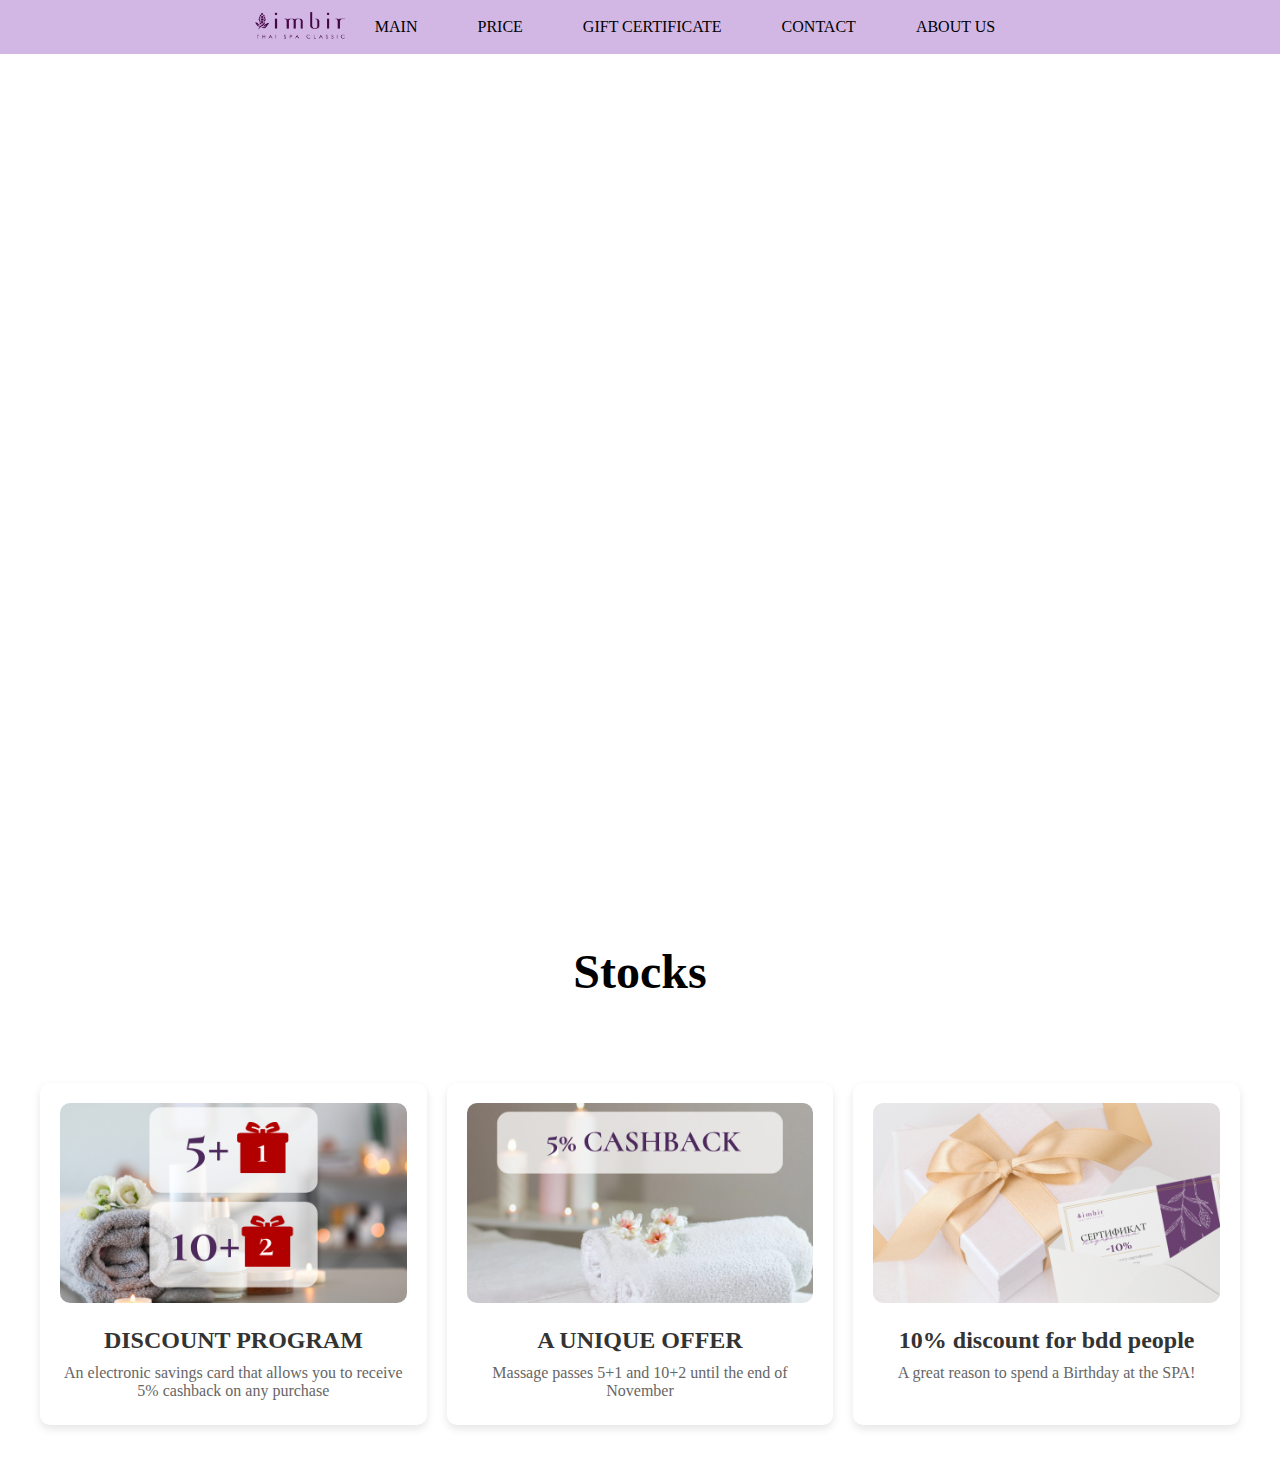
<file: index.html>
<!DOCTYPE html>
<html lang="en">
<head>
    <meta charset="UTF-8">
     <title>SPA</title>
    <link rel="stylesheet" href="style.css">
</head>
<body>
    <header>
        <nav class="navi">
            <ul>
                 <img  class="logo" src="logo.png">
                <li><a href="index.html">MAIN</a></li>
                <li><a href="price.html">PRICE</a></li>
                <li><a href="gift.html"> GIFT CERTIFICATE</a></li>
                <li><a href="contact.html">CONTACT</a></li>
                <li><a href="aboutys.html">ABOUT US</a></li>
            </ul>
        </nav>
    </header>
    <main>
        <div>
<h1>Salons of Thai massage and SPA </h1>
<p>The care of your body is in our hands!</p></div>
</main>
<h1>Stocks</h1>
<div class="container">
    
    <div class="service-card">
        <img src="./1680184158929708.png" alt="Harmony">
        <h2>DISCOUNT PROGRAM</h2>
        <p>An electronic savings card that allows you to receive</br> 5% cashback on any purchase</p>
    </div>

    <div class="service-card">
        <img src="./1680184158560750.png" alt="Thairai">
        <h2>A UNIQUE OFFER</h2>
        <p>Massage passes 5+1 and 10+2 until the end of November</p>
    </div>

    <div class="service-card">
        <img src="NEW-offer_CERT.png" alt="Bliss">
        <h2>10% discount for bdd people</h2>
        <p>A great reason to spend a Birthday at the SPA!</p>
    </div>
</body>
</html>
</file>
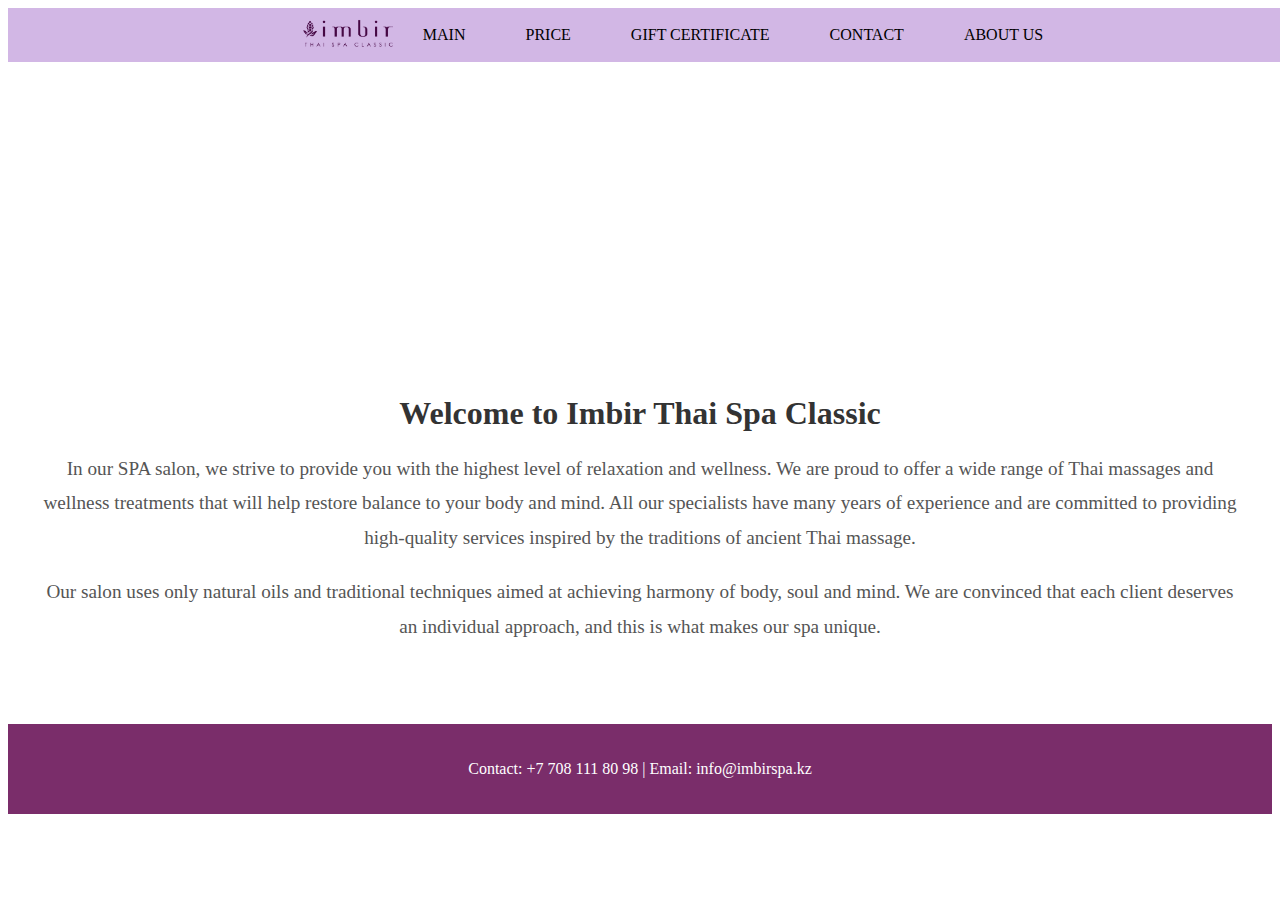
<file: aboutys.html>
<!DOCTYPE html>
<html lang="en">
<head>
    <meta charset="UTF-8">
    <meta name="viewport" content="width=device-width, initial-scale=1.0">
    <title>Document</title>
    <link rel="stylesheet" href="about.css">
</head>
<body>
    <header>
        <nav class="navi">
            <ul>
                 <img  class="logo" src="logo.png">
                <li><a href="index.html">MAIN</a></li>
                <li><a href="price.html">PRICE</a></li>
                <li><a href="gift.html"> GIFT CERTIFICATE</a></li>
                <li><a href="contact.html">CONTACT</a></li>
                <li><a href="aboutys.html">ABOUT US</a></li>
            </ul>
        </nav>
    </header>
    <section class="about-section">
       About us
    </section>

    <div class="content">
        <h2>Welcome to Imbir Thai Spa Classic</h2>
        <p>In our SPA salon, we strive to provide you with the highest level of relaxation and wellness. We are proud to offer a wide range of Thai massages and wellness treatments that will help restore balance to your body and mind.
            All our specialists have many years of experience and are committed to providing high-quality services inspired by the traditions of ancient Thai massage.
            </p>
        <p>
            Our salon uses only natural oils and traditional techniques aimed at achieving harmony of body, soul and mind. We are convinced that each client deserves an individual approach, and this is what makes our spa unique.</p>

    </div>

    <footer>
        <p>Contact: +7 708 111 80 98 | Email: info@imbirspa.kz</p>
    </footer>

</body>
</html>
</file>
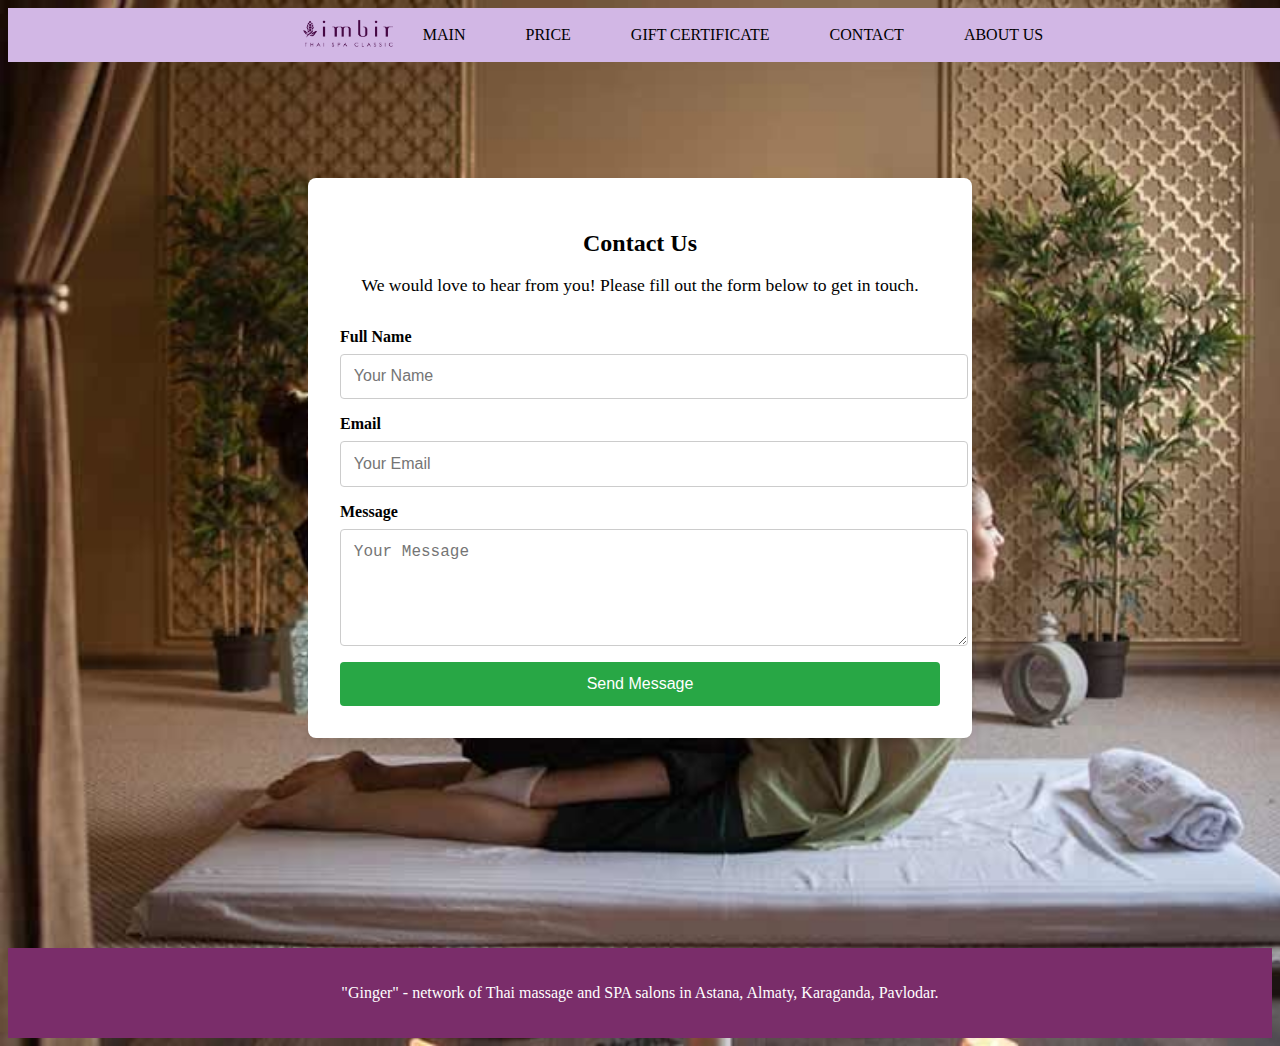
<file: contact.html>
<!DOCTYPE html>
<html lang="en">
<head>
    <meta charset="UTF-8">
    <meta name="viewport" content="width=device-width, initial-scale=1.0">
    <title>Document</title>
    <link rel="stylesheet" href="contact.css">
</head>
<body>
    <header>
        <nav class="navi">
            <ul>
                 <img  class="logo" src="logo.png">
                <li><a href="index.html">MAIN</a></li>
                <li><a href="price.html">PRICE</a></li>
                <li><a href="gift.html"> GIFT CERTIFICATE</a></li>
                <li><a href="contact.html">CONTACT</a></li>
                <li><a href="aboutys.html">ABOUT US</a></li>
            </ul>
        </nav>
    </header>
    <div id="app">
        <!-- Contact Section -->
        <section class="contact-section">
            <h2>Contact Us</h2>
            <p>We would love to hear from you! Please fill out the form below to get in touch.</p>
            
            <form class="contact-form">
                <div class="form-group">
                    <label for="name">Full Name</label>
                    <input type="text" id="name" placeholder="Your Name" required>
                </div>

                <div class="form-group">
                    <label for="email">Email</label>
                    <input type="email" id="email" placeholder="Your Email" required>
                </div>

                <div class="form-group">
                    <label for="message">Message</label>
                    <textarea id="message" rows="5" placeholder="Your Message" required></textarea>
                </div>

                <button type="submit">Send Message</button>
            </form>
        </section>
    </div>
    <footer>
        <p>"Ginger" - network of Thai massage and SPA salons in Astana, Almaty, Karaganda, Pavlodar.</p>
    </footer>
</body>
</html>
</file>
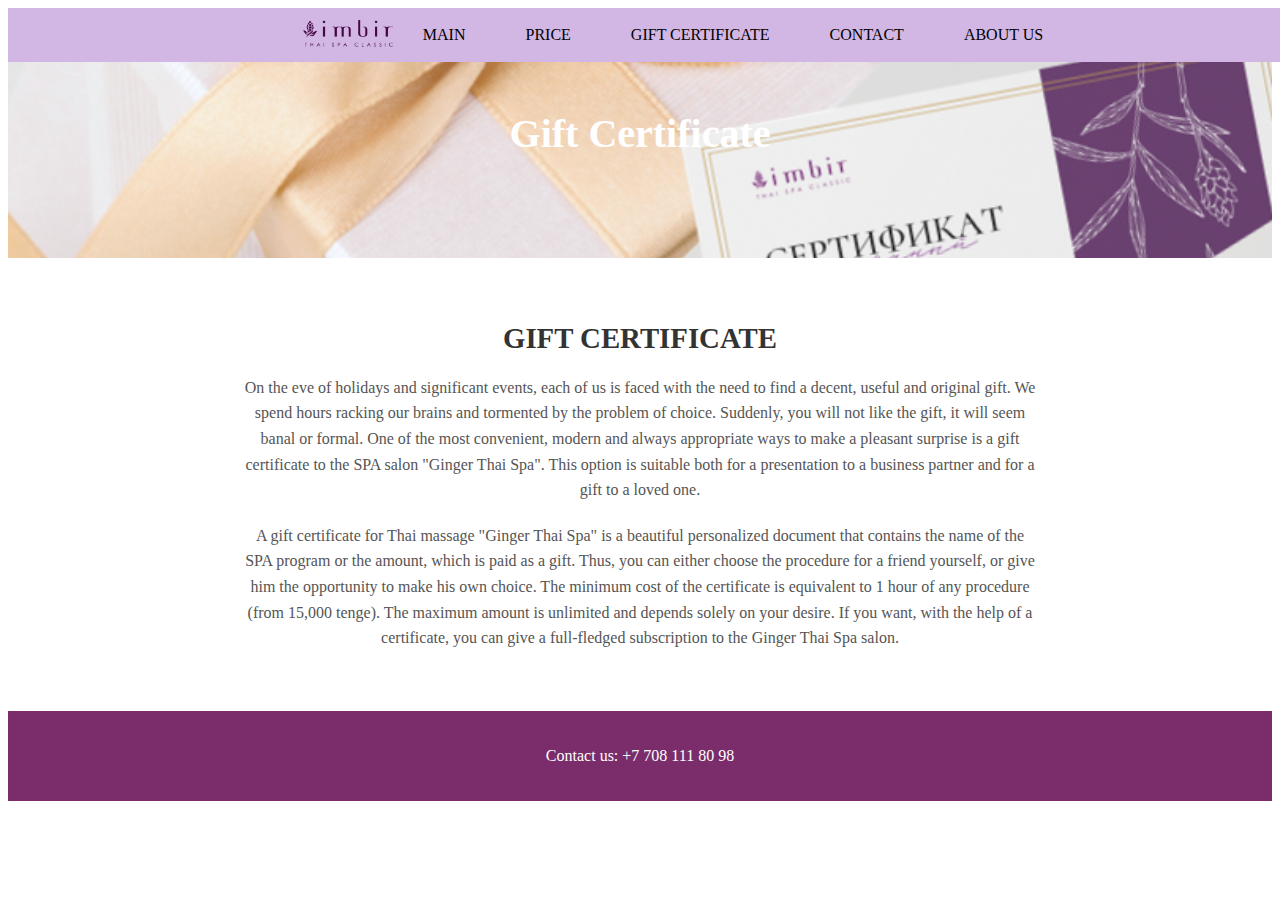
<file: gift.html>
<!DOCTYPE html>
<html lang="en">
<head>
    <meta charset="UTF-8">
    <meta name="viewport" content="width=device-width, initial-scale=1.0">
    <title>Info</title>
    <link rel="stylesheet" href="gift.css">
</head>
<body>
    <header>
        <nav class="navi">
            <ul>
                 <img  class="logo" src="logo.png">
                <li><a href="index.html">MAIN</a></li>
                <li><a href="price.html">PRICE</a></li>
                <li><a href="gift.html"> GIFT CERTIFICATE</a></li>
                <li><a href="contact.html">CONTACT</a></li>
                <li><a href="aboutys.html">ABOUT US</a></li>
            </ul>
        </nav>
    </header>
    <!-- <section id="certificate">
        <div class="certificate-container">
            <h2>GIFT CERTIFICATE</h2>
            <p>For the amount of: <strong>31$</strong></p>
            <p> Recipient:<strong>Name of the recipient</strong></p>
            <p> Donated:<strong>IMBIR Thai spa classic</strong></p>
            <p>Date of issue:  <strong>September 29, 2024</strong></p>
            <p>This certificate can be used to receive any service at our IMBIR thai spa classic.</p>
            <p>Validity period: <strong>6 months from the date of issue.</strong></p>
            <div class="signature">
                <p>Administrator's signature: __________________</p>
            </div>
        </div>
    </section>

    <footer>
        <p> © 2024 Spa "IMBIR Thai spa classic". All rights reserved.</p>
    </footer> -->
    
    <div class="banner">
       Gift Certificate
    </div>

    <div class="content">
        <h2>GIFT CERTIFICATE</h2>
        <p>
            On the eve of holidays and significant events, each of us is faced with the need to find a decent, useful and original gift.
            We spend hours racking our brains and tormented by the problem of choice. Suddenly, you will not like the gift, it will seem banal or formal. One of the most convenient,
            modern and always appropriate ways to make a pleasant surprise is a gift certificate to the SPA salon "Ginger Thai Spa".
            This option is suitable both for a presentation to a business partner and for a gift to a loved one.</p>
        <p>A gift certificate for Thai massage "Ginger Thai Spa" is a beautiful personalized document that contains the name of the SPA program or the amount,
            which is paid as a gift. Thus, you can either choose the procedure for a friend yourself, or give him the opportunity to make his own choice.
            The minimum cost of the certificate is equivalent to 1 hour of any procedure (from 15,000 tenge). The maximum amount is unlimited and depends solely on your desire.
            If you want, with the help of a certificate, you can give a full-fledged subscription to the Ginger Thai Spa salon.
             </p>
    </div>

    <footer>
        <p>Contact us: +7 708 111 80 98</p>
    </footer>
</body>
</html>
</file>
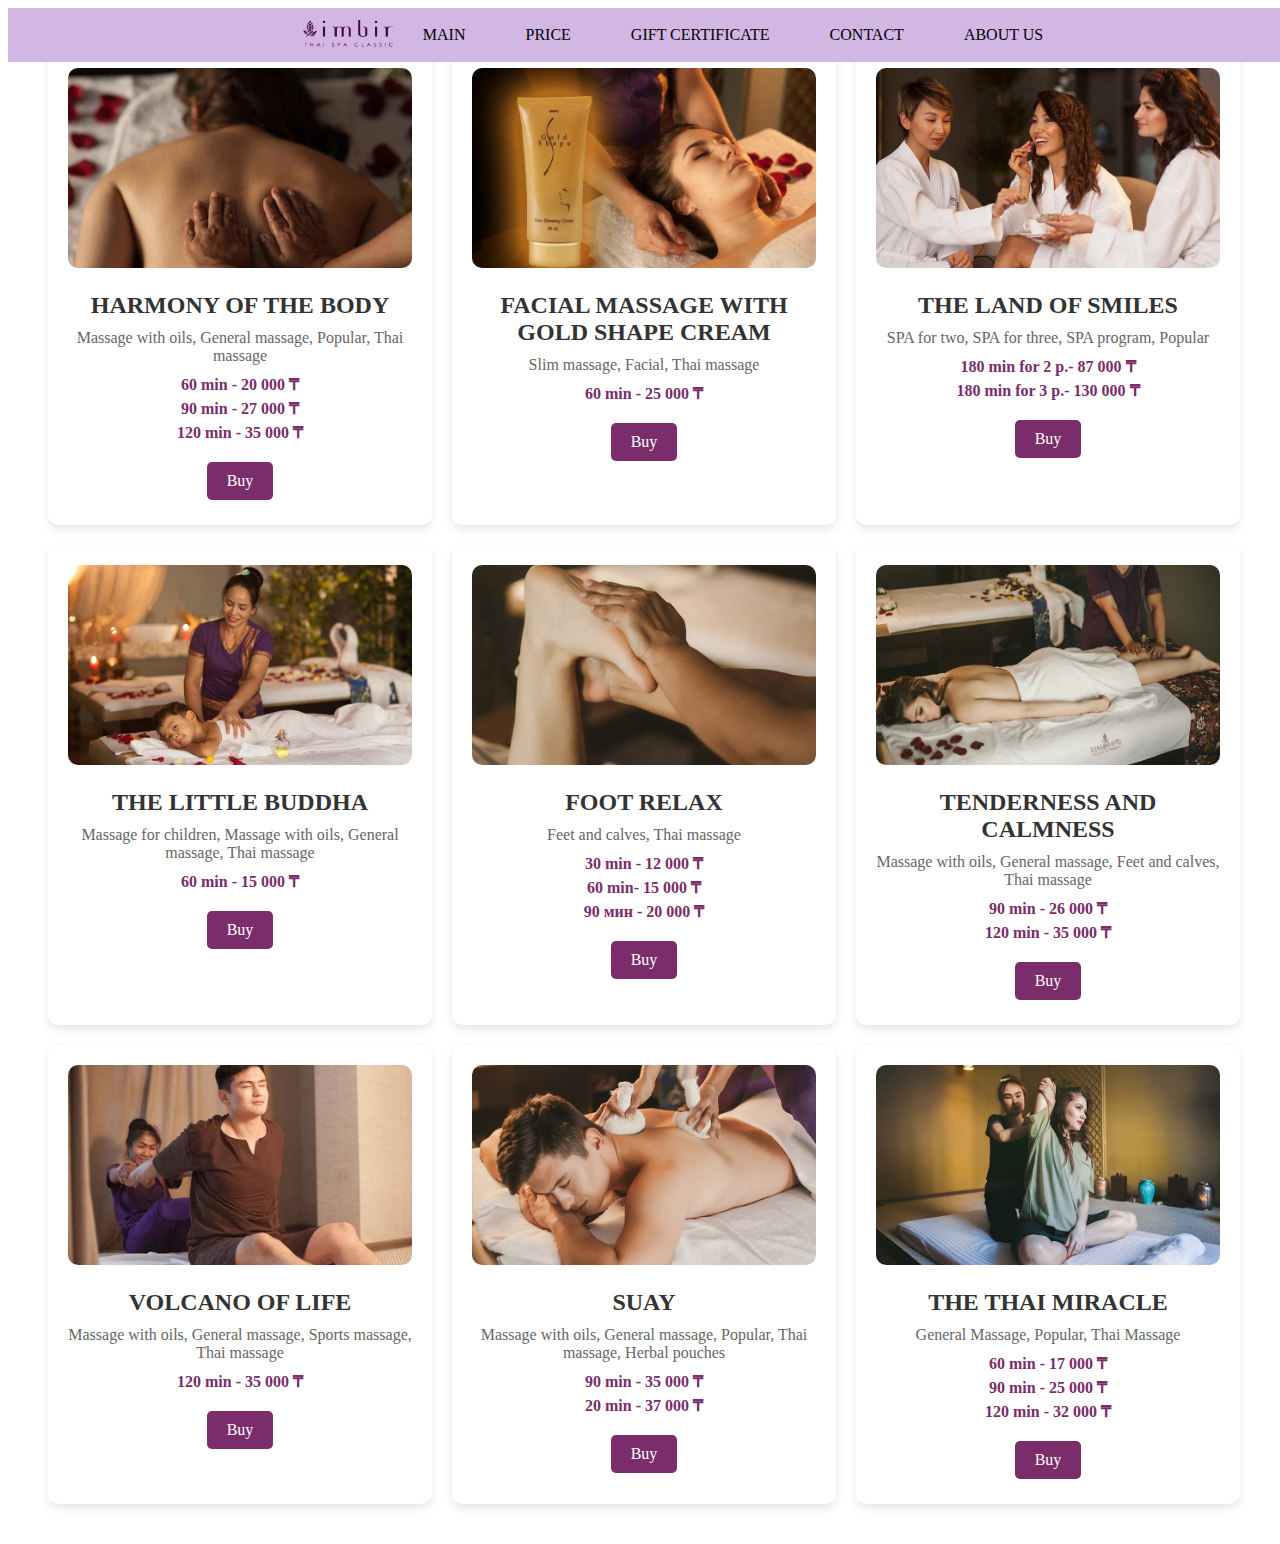
<file: price.html>
<!DOCTYPE html>
<html lang="en">
<head>
    <meta charset="UTF-8">
    <title>price</title>
    <link rel="stylesheet" href="price.css">
</head>
<body>
    <header>
        <nav class="navi">
            <ul>
                 <img  class="logo" src="logo.png">
                <li><a href="index.html">MAIN</a></li>
                <li><a href="price.html">PRICE</a></li>
                <li><a href="gift.html"> GIFT CERTIFICATE</a></li>
                <li><a href="contact.html">CONTACT</a></li>
                <li><a href="aboutys.html">ABOUT US</a></li>
            </ul>
        </nav>
    </header>
    </div>
    <div class="container">
        <div class="service-card">
            <img src="m1-800x600.jpg" alt="Harmony">
            <h2>HARMONY OF THE BODY</h2>
            <p>Massage with oils, General massage, Popular, Thai massage</p>
            <div class="price-list">
                <span>60 min - 20 000 ₸</span>
                <span>90 min - 27 000 ₸</span>
                <span>120 min - 35 000 ₸</span>
            </div>
            <div class="buttons">
                <a href="contact.html">Buy</a>
            </div>
        </div>

        <div class="service-card">
            <img src="m14-800x600@2x.jpg" alt="Thairai">
            <h2>FACIAL MASSAGE WITH GOLD SHAPE CREAM</h2>
            <p>Slim massage, Facial, Thai massage</p>
            <div class="price-list">
                <span>60 min - 25 000 ₸</span>
            </div>
            <div class="buttons">
                <a href="contact.html">Buy</a>
            </div>
        </div>

        <div class="service-card">
            <img src="m22-800x600.jpg" alt="Bliss">
            <h2>THE LAND OF SMILES</h2>
            <p>SPA for two, SPA for three, SPA program, Popular</p>
            <div class="price-list">
                <span>180 min for 2 p.- 87 000 ₸</span>
                <span>180 min for 3 p.- 130 000 ₸</span>
            </div>
            <div class="buttons">
                <a href="contact.html">Buy</a>
            </div>
        </div>

        <div class="service-card">
            <img src="m4-800x600.jpg" alt="Little Buddha">
            <h2>THE LITTLE BUDDHA</h2>
            <p>Massage for children, Massage with oils, General massage, Thai massage</p>
            <div class="price-list">
                <span>60 min - 15 000 ₸</span>
            </div>
            <div class="buttons">
                <a href="contact.html">Buy</a>
            </div>
        </div>
        <div class="service-card">
            <img src="m10-800x600.jpg" alt="Bliss">
            <h2>FOOT RELAX</h2>
            <p>Feet and calves, Thai massage</p>
            <div class="price-list">
                <span>30 min - 12 000 ₸</span>
                <span>60 min- 15 000 ₸</span>
                <span>90 мин - 20 000 ₸</span>
            </div>
            <div class="buttons">
                <a href="contact.html">Buy</a>
            </div>
        </div> 
        <div class="service-card">
            <img src="m6-800x600.jpg" alt="Bliss">
            <h2>TENDERNESS AND CALMNESS</h2>
            <p>Massage with oils, General massage, Feet and calves, Thai massage</p>
            <div class="price-list">
                <span>90 min - 26 000 ₸</span>
                <span>120 min - 35 000 ₸</span>
            </div>
            <div class="buttons">
                <a href="contact.html">Buy</a>
            </div>
        </div> <div class="service-card">
            <img src="m8-800x600.jpg" alt="Bliss">
            <h2>VOLCANO OF LIFE</h2>
            <p>Massage with oils, General massage, Sports massage, Thai massage</p>
            <div class="price-list">
                <span>120 min - 35 000 ₸</span>
            </div>
            <div class="buttons">
                <a href="contact.html">Buy</a>
            </div>
        </div> <div class="service-card">
            <img src="m18-800x600.jpg" alt="Bliss">
            <h2>SUAY</h2>
            <p>Massage with oils, General massage, Popular, Thai massage, Herbal pouches</p>
            <div class="price-list">
                <span>90 min - 35 000 ₸</span>
                <span>20 min - 37 000 ₸</span>
            </div>
            <div class="buttons">
                <a href="contact.html">Buy</a>
            </div>
        </div> <div class="service-card">
            <img src="m26-800x600.jpg" alt="Bliss">
            <h2>THE THAI MIRACLE</h2>
            <p>General Massage, Popular, Thai Massage</p>
            <div class="price-list">
                <span>60 min - 17 000 ₸</span>
                <span>90 min - 25 000 ₸</span>
                <span>120 min - 32 000 ₸</span>
            </div>
            <div class="buttons">
                <a href="contact.html">Buy</a>
            </div>
        </div>
    </div>
</body>
</html>
</file>
<file: style.css>
* {
    margin: 0%;
    padding: 0%;
    box-sizing: border-box;
}


header {
    width: 1000px;
    z-index: 50;
    position: fixed;
}

header nav ul {
    display: flex;
    justify-content: center;
    align-items: center;
    list-style-type: none;
    background-color: rgb(210, 183, 229);
    width: 100%;
    position: fixed;
}

.logo {
    width: 90px;
}

header nav ul li a {
    color: black;
    text-decoration: none;
    margin: 20px;
    border: 2px solid transparent;
    padding: 8px;
    border-radius: 25px;
}

header nav ul li a:hover {
    background-color: rgb(129, 90, 192);
    color: black;
    transition: all .5s;
}


main {
    background-image: url(https://t3.ftcdn.net/jpg/06/31/63/40/360_F_631634060_ACfRh22AXQGMf0y6G3JvVCohcPqL4l7z.jpg);
    background-position: center;
    background-repeat: no-repeat;
    background-size: cover;
    min-height: 100vh;
    display: flex;
    align-items: center;
    justify-content: center;
}

main h1 {
    color: white;
    font-size: 3rem;
    letter-spacing: 20px;
    text-align: center;
}

main p {
    color: white;
    letter-spacing: 20px;
    text-align: center;
    font-family: Arial, Helvetica, sans-serif;
}


.container {
    display: grid;
    grid-template-columns: repeat(3, 1fr);
    gap: 20px;
    padding: 40px;
}

.service-card {
    background-color: white;
    box-shadow: 0 4px 8px rgba(0, 0, 0, 0.1);
    border-radius: 10px;
    overflow: hidden;
    position: relative;
    padding: 20px;
    text-align: center;
}

.service-card img {
    width: 100%;
    height: 200px;
    object-fit: cover;
    border-radius: 10px;
}

.service-card h2 {
    margin: 20px 0 10px;
    color: #333;
}

.service-card p {
    margin: 5px 0;
    color: #666;
}


h1 {
    display: flex;
    justify-content: center;
    margin: 44px;
    font-size: 3rem;
}


@media (max-width: 1200px) {
    header {
        width: 100%;
    }
    
    .container {
        grid-template-columns: repeat(2, 1fr);
    }
}

@media (max-width: 550px) {
    .logo {
        width: 70px;
    }
    
    header nav ul {
        flex-direction: column;
        width: 70px;
    }

    main h1 {
        font-size: 2rem;
        letter-spacing: 10px;
        width: 70px;
    }

    .container {
        grid-template-columns: 1fr;
        padding: 20px;
        width: 70px;
    }
    main{
        width: 100px;
    }
}

@media (max-width: 480px) {
    header nav ul li a {
        margin: 10px;
        padding: 5px;
    }
    
    main h1 {
        font-size: 1.5rem;
        letter-spacing: 5px;
    }

    main p {
        font-size: 0.9rem;
        letter-spacing: 5px;
    }
}
</file>
<file: about.css>
header {
    width: 1000px;
}
header nav ul {
    display: flex;
    justify-content: center;
    align-items:center;
    margin-top: auto;
    list-style-type: none;
    position: fixed;
    background-color: rgb(210, 183, 229);
    width:100%;
    
}
.logo{
    width: 90px;
}


header nav ul li a {
    color:black;
    text-decoration: none;
    margin:  20px;
    border: 2px solid transparent;
    padding: 8px;
    border-radius: 25px;
} 

header nav ul li a:hover {
    background-color:rgb(129, 90, 192);
    color: black;
    transition: all .5s;
}
.about-section {
    background: url(https://t3.ftcdn.net/jpg/06/31/63/40/360_F_631634060_ACfRh22AXQGMf0y6G3JvVCohcPqL4l7z.jpg) no-repeat center center;
    background-size: cover;
    height: 300px;
    display: flex;
    justify-content: center;
    align-items: center;
    color: #fff;
    text-align: center;
    font-size: 2.5em;
}

.content {
    max-width: 1200px;
    margin: 40px auto;
    padding: 20px;
    text-align: center;
}

.content h2 {
    font-size: 2em;
    margin-bottom: 20px;
    color: #333;
}

.content p {
    font-size: 1.2em;
    margin-bottom: 20px;
    color: #555;
    line-height: 1.8;
}
footer {
    background-color: #7a2d6a;
    padding: 20px;
    color: white;
    text-align: center;
}
</file>
<file: contact.css>
header {
    width: 1000px;
}
header nav ul {
    display: flex;
    justify-content: center;
    align-items:center;
    margin-top: auto;
    list-style-type: none;
    position: fixed;
    background-color: rgb(210, 183, 229);
    width:100%;
    
}
.logo{
    width: 90px;
}


header nav ul li a {
    color:black;
    text-decoration: none;
    margin:  20px;
    border: 2px solid transparent;
    padding: 8px;
    border-radius: 25px;
} 

header nav ul li a:hover {
    background-color:rgb(129, 90, 192);
    color: black;
    transition: all .5s;
}

body{
    background-image: url(./m9-800x600.jpg);
    background-size: cover;
}

#app {
    display: flex;
    justify-content: center;
    align-items: center;
    height: 100vh;
}

.contact-section {
    background-color: white;
    padding: 2rem;
    border-radius: 8px;
    box-shadow: 0 4px 8px rgba(0, 0, 0, 0.1);
    max-width: 600px;
    width: 100%;
    text-align: center;
}

.contact-section h2 {
    margin-bottom: 1rem;
}

.contact-section p {
    margin-bottom: 2rem;
    font-size: 1.1rem;
}

.contact-form {
    display: flex;
    flex-direction: column;
    gap: 1rem;
}

.form-group {
    display: flex;
    flex-direction: column;
    align-items: flex-start;
}

.form-group label {
    margin-bottom: 0.5rem;
    font-weight: bold;
}

.form-group input,
.form-group textarea {
    width: 100%;
    padding: 0.8rem;
    border: 1px solid #ccc;
    border-radius: 4px;
    font-size: 1rem;
}

button {
    background-color: #28a745;
    color: white;
    padding: 0.8rem;
    border: none;
    border-radius: 4px;
    cursor: pointer;
    font-size: 1rem;
}

button:hover {
    background-color: #218838;
}
footer {
    padding: 20px;
    background-color: #7a2d6a;
    color: white;
    text-align: center;
    margin-top: 40px;
}
</file>
<file: gift.css>
header {
    width: 1000px;
}

header nav ul {
    display: flex;
    justify-content: center;
    align-items: center;
    margin-top: auto;
    list-style-type: none;
    position: fixed;
    background-color: rgb(210, 183, 229);
    width: 100%;
}

.logo {
    width: 90px;
}

header nav ul li a {
    color: black;
    text-decoration: none;
    margin: 20px;
    border: 2px solid transparent;
    padding: 8px;
    border-radius: 25px;
}

header nav ul li a:hover {
    background-color: rgb(129, 90, 192);
    color: black;
    transition: all 0.5s;
}

.banner {
    background: url(NEW-offer_CERT.png) no-repeat center center;
    background-size: cover;
    height: 250px;
    display: flex;
    justify-content: center;
    align-items: center;
    color: white;
    font-size: 2.5em;
    font-weight: bold;
}

.content {
    padding: 40px 20px;
    text-align: center;
}

.content h2 {
    font-size: 1.8em;
    margin-bottom: 20px;
    color: #333;
}

.content p {
    font-size: 1em;
    line-height: 1.6;
    margin-bottom: 20px;
    max-width: 800px;
    margin-left: auto;
    margin-right: auto;
    color: #555;
}

footer {
    background-color: #7a2d6a;
    padding: 20px;
    color: white;
    text-align: center;
}


@media only screen and (max-width: 768px) {
    header {
        width: 100%;
    }

    header nav ul {
        flex-direction: column;
        position: relative;
        background-color: rgb(210, 183, 229); 
    }

    .logo {
        width: 70px; 
    }

    header nav ul li a {
        margin: 10px;
        padding: 10px;
    }

    .banner {
        font-size: 1.8em;
        height: 200px; 
    }

    .content {
        padding: 20px 10px; 
    }

    .content h2 {
        font-size: 1.5em;
    }

    .content p {
        font-size: 0.9em;
    }

    footer {
        padding: 15px;
    }
}

@media only screen and (max-width: 480px) {
    header {
        width: 100%;
    }

    .logo {
        width: 50px;  }

    header nav ul {
        flex-direction: column;
    }

    header nav ul li a {
        margin: 5px;
        padding: 8px;
    }

    .banner {
        font-size: 1.5em;
        height: 150px;  }

    .content h2 {
        font-size: 1.2em;
    }

    .content p {
        font-size: 0.8em;
    }
}
</file>
<file: price.css>
⁠ {
    margin: 0%;
    padding: 0%;
    box-sizing: border-box;
}

header {
    width: 100%;
    z-index: 50;
    position: fixed;
}

header nav ul {
    display: flex;
    justify-content: center;
    align-items: center;
    margin-top: auto;
    list-style-type: none;
    position: fixed;
    background-color: rgb(210, 183, 229);
    width: 100%;
}

.logo {
    width: 90px;
}

header nav ul li a {
    color: black;
    text-decoration: none;
    margin: 20px;
    border: 2px solid transparent;
    padding: 8px;
    border-radius: 25px;
}

header nav ul li a:hover {
    background-color: rgb(129, 90, 192);
    color: black;
    transition: all .5s;
}

.container {
    display: grid;
    grid-template-columns: repeat(3, 1fr);
    gap: 20px;
    padding: 40px;
    position: absolute;
    z-index: -1;
    flex-wrap: wrap;
}

.service-card {
    background-color: white;
    box-shadow: 0 4px 8px rgba(0, 0, 0, 0.1);
    border-radius: 10px;
    overflow: hidden;
    position: relative;
    padding: 20px;
    text-align: center;
}

.service-card img {
    width: 100%;
    height: 200px;
    object-fit: cover;
    border-radius: 10px;
}

.service-card h2 {
    margin: 20px 0 10px;
    color: #333;
}

.service-card p {
    margin: 5px 0;
    color: #666;
}

.price-list {
    margin: 10px 0;
    font-weight: bold;
    color: #7a2d6a;
}

.price-list span {
    display: block;
    margin: 5px 0;
}

.service-card .buttons {
    margin-top: 15px;
}

.service-card button,
.service-card a {
    background-color: #7a2d6a;
    color: white;
    padding: 10px 20px;
    border: none;
    border-radius: 5px;
    cursor: pointer;
    text-decoration: none;
    margin: 5px;
    display: inline-block;
}

.service-card button:hover,
.service-card a:hover {
    background-color: #5b2150;
}





@media (max-width: 600px) {
    header nav ul {
        flex-direction: column;
        position: static;
    }
    
    .container {
        grid-template-columns: 1fr;
        padding: 20px;
    }

    .service-card img {
        height: 150px;
    }
}


@media (min-width: 601px) and (max-width: 900px) {
    .container {
        grid-template-columns: repeat(2, 1fr);
        gap: 15px;
    }

    header nav ul li a {
        margin: 10px;
    }

    .service-card img {
        height: 180px;
    }
}


@media (min-width: 901px) {
    .container {
        grid-template-columns: repeat(3, 1fr);
    }

    header nav ul li a {
        margin: 20px;
    }
}
</file>
